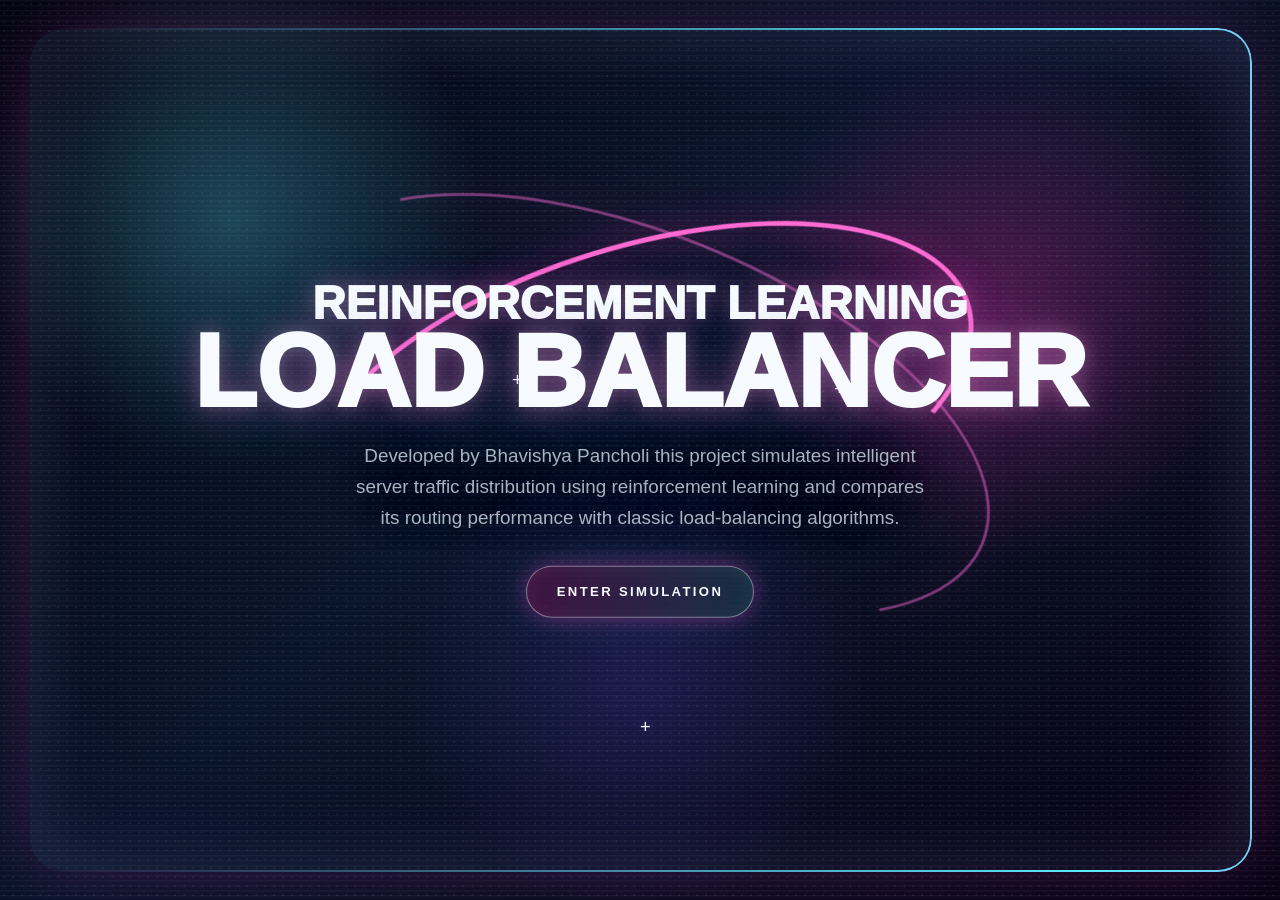
<file: public/index.html>
<!doctype html>
<html lang="en">

<head>
  <meta charset="utf-8">
  <meta name="viewport" content="width=1280, initial-scale=1">
  <title>Reinforcement Learning Load Balancer</title>
  <link rel="stylesheet" href="/static/styles.css">
</head>

<body>
  <!-- Intro page: fixed landing screen shown before the simulation console. -->
  <main class="intro-page">
    <section class="intro-hero" aria-label="Reinforcement Learning Load Balancer introduction">
      <div class="grain-layer"></div>
      <div class="scan-layer"></div>

      <div class="crosshair crosshair-one">+</div>
      <div class="crosshair crosshair-two">+</div>
      <div class="crosshair crosshair-three">+</div>

      <div class="orbit orbit-one"></div>
      <div class="orbit orbit-two"></div>

      <section class="intro-copy">
        <h1>
          <span class="title-line title-line-small">Reinforcement Learning</span>
          <span class="title-line title-line-large">Load Balancer</span>
        </h1>
        <p class="intro-text">
          Developed by Bhavishya Pancholi this project simulates intelligent server traffic distribution using
          reinforcement
          learning and compares its routing performance with classic load-balancing algorithms.
        </p>
        <button class="enter-button" type="button">Enter Simulation</button>
      </section>
    </section>
  </main>

  <!-- Simulation page: hidden until the user clicks Enter Simulation. -->
  <section id="simulationPage" class="simulation-page hidden" aria-label="Load balancer simulation interface">
    <div class="sim-shell">
      <header class="sim-header">
        <div>
          <span class="sim-eyebrow">Simulation Control</span>
          <h2>Algorithm Performance Console</h2>
        </div>
        <button id="runSimulationButton" class="run-button" type="button">Run Simulation</button>
      </header>

      <section class="control-strip">
        <div class="seed-control">
          <label for="seedSlider">Traffic Seed</label>
          <div class="range-row">
            <input id="seedSlider" type="range" min="0" max="999" value="42">
            <output id="seedValue">42</output>
          </div>
        </div>

        <div id="serverControlGrid" class="server-control-grid"></div>
      </section>

      <section id="resultInsight" class="result-insight">
        Configure traffic and server timing, then run a simulation.
      </section>

      <section id="metricsGrid" class="metrics-grid"></section>

      <section class="load-section">
        <div class="section-heading">
          <span>Server Traffic Distribution</span>
          <strong>Requests routed per algorithm</strong>
        </div>
        <div id="serverLoadGrid" class="server-load-grid"></div>
      </section>

      <section class="decision-section">
        <div class="section-heading">
          <span>Decision Trace</span>
          <strong>Request-by-request routing</strong>
        </div>
        <div id="decisionTabs" class="decision-tabs"></div>
        <div class="decision-table-wrap">
          <table class="decision-table">
            <thead>
              <tr>
                <th>Request</th>
                <th>Arrival</th>
                <th>Server</th>
                <th>Response Time</th>
                <th>Busy Till</th>
              </tr>
            </thead>
            <tbody id="decisionTableBody"></tbody>
          </table>
        </div>
      </section>
    </div>
  </section>

  <script src="/static/app.js"></script>
</body>

</html>
</file>
<file: static/styles.css>
/* Shared design tokens for the neon UI. */
:root {
  --bg: #030511;
  --white: #f7fbff;
  --muted: rgba(234, 246, 255, 0.72);
  --pink: #ff2fb8;
  --pink-hot: #ff6bd3;
  --cyan: #5deaff;
  --shadow-pink: rgba(255, 47, 184, 0.55);
  --shadow-cyan: rgba(93, 234, 255, 0.28);
}

* {
  box-sizing: border-box;
}

html,
body {
  min-height: 100%;
}

body {
  margin: 0;
  min-height: 100vh;
  overflow: hidden;
  color: var(--white);
  background: var(--bg);
  font-family: Inter, "Segoe UI", Arial, sans-serif;
  letter-spacing: 0;
}

button {
  font: inherit;
}

/* Intro page background and neon frame. */
.intro-page {
  min-height: 100vh;
  transition: opacity 500ms ease, transform 500ms ease, filter 500ms ease;
}

.intro-hero {
  position: relative;
  min-height: 100vh;
  overflow: hidden;
  isolation: isolate;
  background:
    radial-gradient(circle at 18% 24%, rgba(93, 234, 255, 0.26), transparent 20%),
    radial-gradient(circle at 78% 34%, rgba(255, 47, 184, 0.28), transparent 22%),
    radial-gradient(circle at 50% 76%, rgba(114, 79, 255, 0.18), transparent 25%),
    linear-gradient(135deg, #020511 0%, #08142a 44%, #070314 100%);
}

.intro-hero::before {
  content: "";
  position: absolute;
  inset: 28px;
  z-index: 4;
  border-radius: 34px;
  padding: 2px;
  background:
    linear-gradient(90deg, transparent, var(--cyan), var(--pink), transparent) border-box;
  background-size: 260% 260%;
  mask:
    linear-gradient(#000 0 0) content-box,
    linear-gradient(#000 0 0);
  mask-composite: exclude;
  pointer-events: none;
  animation: borderFlow 4.2s linear infinite;
}

.intro-hero::after {
  content: "";
  position: absolute;
  inset: 30px;
  z-index: 0;
  border-radius: 32px;
  box-shadow:
    inset 0 0 70px rgba(93, 234, 255, 0.1),
    inset 0 0 120px rgba(255, 47, 184, 0.08),
    0 0 70px rgba(255, 47, 184, 0.18);
  pointer-events: none;
}

.grain-layer,
.scan-layer {
  position: absolute;
  inset: 0;
  pointer-events: none;
}

.grain-layer {
  opacity: 0.28;
  background-image:
    radial-gradient(circle, rgba(255, 255, 255, 0.22) 1px, transparent 1px),
    radial-gradient(circle, rgba(255, 47, 184, 0.12) 1px, transparent 1px);
  background-size: 9px 9px, 17px 17px;
  mix-blend-mode: screen;
}

.scan-layer {
  opacity: 0.2;
  background: repeating-linear-gradient(to bottom,
      rgba(255, 255, 255, 0.18) 0,
      rgba(255, 255, 255, 0.18) 1px,
      transparent 2px,
      transparent 5px);
}

/* Small decorative marks on the intro page. */
.crosshair {
  position: absolute;
  z-index: 2;
  color: var(--white);
  font-size: 1.15rem;
  text-shadow: 0 0 12px var(--shadow-cyan);
}

.crosshair-one {
  left: 40%;
  top: 41%;
}

.crosshair-two {
  right: 34%;
  top: 42%;
}

.crosshair-three {
  left: 50%;
  bottom: 18%;
}

.orbit {
  position: absolute;
  z-index: 1;
  left: 50%;
  top: 45%;
  width: min(54vw, 720px);
  aspect-ratio: 2.15 / 1;
  border: 5px solid var(--pink-hot);
  border-left-color: transparent;
  border-bottom-color: transparent;
  border-radius: 50%;
  filter: drop-shadow(0 0 16px var(--shadow-pink)) drop-shadow(0 0 42px rgba(255, 47, 184, 0.42));
  transform: translate(-50%, -50%) rotate(-17deg);
  animation: slowSpin 10s ease-in-out infinite alternate;
}

.orbit-two {
  width: min(58vw, 780px);
  border-width: 3px;
  opacity: 0.46;
  transform: translate(-50%, -50%) rotate(22deg);
  animation: slowSpinTwo 12s ease-in-out infinite alternate;
}

/* Intro title, project description, and entry button. */
.intro-copy {
  position: absolute;
  z-index: 3;
  left: 50%;
  top: 50%;
  bottom: auto;
  width: min(1080px, calc(100vw - 88px));
  transform: translate(-50%, -50%);
  text-align: center;
  text-shadow: 0 0 30px rgba(0, 0, 0, 0.92);
}

h1 {
  margin: 0 auto;
  max-width: 1080px;
  color: var(--white);
  font-weight: 950;
  text-transform: uppercase;
  text-shadow:
    0 0 18px rgba(255, 255, 255, 0.2),
    0 0 36px rgba(255, 47, 184, 0.34),
    0 0 72px rgba(93, 234, 255, 0.16);
}

.title-line {
  display: block;
  white-space: nowrap;
}

.title-line-small {
  font-size: clamp(1.45rem, 3.6vw, 3.6rem);
  line-height: 0.9;
  margin-bottom: 0.08em;
}

.title-line-large {
  font-size: clamp(3.6rem, 8vw, 8.4rem);
  line-height: 0.86;
}

.intro-text {
  width: min(570px, 100%);
  margin: 24px auto 0;
  color: var(--muted);
  font-size: clamp(0.98rem, 1.5vw, 1.18rem);
  line-height: 1.65;
}

.enter-button {
  position: relative;
  min-height: 52px;
  margin-top: 32px;
  padding: 0 30px;
  border: 1px solid rgba(255, 255, 255, 0.42);
  border-radius: 999px;
  color: var(--white);
  background:
    linear-gradient(90deg, rgba(255, 47, 184, 0.22), rgba(93, 234, 255, 0.16)),
    rgba(6, 8, 24, 0.72);
  font-size: 0.82rem;
  font-weight: 900;
  letter-spacing: 0.18em;
  text-transform: uppercase;
  cursor: pointer;
  overflow: hidden;
  box-shadow:
    0 0 20px rgba(255, 47, 184, 0.32),
    0 0 42px rgba(93, 234, 255, 0.12),
    inset 0 0 18px rgba(255, 255, 255, 0.06);
  transition: transform 180ms ease, box-shadow 180ms ease, border-color 180ms ease;
}

.enter-button::before {
  content: "";
  position: absolute;
  inset: -2px;
  background: linear-gradient(90deg, transparent, rgba(255, 255, 255, 0.62), transparent);
  transform: translateX(-110%);
  animation: buttonSweep 2.8s linear infinite;
}

.enter-button:hover,
.enter-button:focus-visible {
  outline: none;
  transform: translateY(-2px);
  border-color: rgba(93, 234, 255, 0.75);
  box-shadow:
    0 0 26px rgba(255, 47, 184, 0.45),
    0 0 58px rgba(93, 234, 255, 0.22),
    inset 0 0 18px rgba(255, 255, 255, 0.08);
}

.hidden {
  display: none !important;
}

/* Visibility switch after the user enters the simulation screen. */
body.system-ready .orbit-one {
  animation: orbitPulse 2.4s ease-in-out infinite;
}

body.simulation-active {
  overflow: auto;
}

body.transitioning-to-sim .intro-page {
  opacity: 0;
  transform: scale(0.985);
  filter: blur(10px);
}

body.simulation-active .intro-page {
  display: none;
}

/* Simulation page layout and neon frame. */
.simulation-page {
  min-height: 100vh;
  padding: 28px;
  background:
    radial-gradient(circle at 16% 20%, rgba(93, 234, 255, 0.18), transparent 23%),
    radial-gradient(circle at 84% 12%, rgba(255, 47, 184, 0.16), transparent 26%),
    linear-gradient(135deg, #030511 0%, #071226 52%, #060313 100%);
}

.simulation-page.reveal {
  animation: simulationReveal 650ms ease both;
}

.sim-shell {
  position: relative;
  width: min(1440px, 100%);
  margin: 0 auto;
  padding: 2px;
}

.sim-shell::before {
  content: "";
  position: absolute;
  inset: 0;
  z-index: 0;
  border-radius: 30px;
  padding: 2px;
  background: linear-gradient(90deg, transparent, var(--cyan), var(--pink), transparent) border-box;
  background-size: 260% 260%;
  mask:
    linear-gradient(#000 0 0) content-box,
    linear-gradient(#000 0 0);
  mask-composite: exclude;
  pointer-events: none;
  animation: borderFlow 4.2s linear infinite;
}

.sim-shell>* {
  position: relative;
  z-index: 1;
}

/* Reusable glass panels used across the simulation console. */
.sim-header,
.control-strip,
.result-insight,
.metrics-grid,
.load-section,
.decision-section {
  border: 1px solid rgba(255, 255, 255, 0.1);
  background: rgba(5, 9, 24, 0.74);
  box-shadow:
    inset 0 0 24px rgba(93, 234, 255, 0.05),
    0 0 38px rgba(0, 0, 0, 0.28);
  backdrop-filter: blur(18px);
}

.sim-header {
  display: flex;
  align-items: center;
  justify-content: space-between;
  gap: 18px;
  padding: 22px;
  border-radius: 24px;
}

/* Shared small uppercase labels. */
.sim-eyebrow,
.section-heading span,
.seed-control label,
.server-control-title,
.metric-label {
  color: var(--cyan);
  font-size: 0.76rem;
  font-weight: 900;
  letter-spacing: 0.18em;
  text-transform: uppercase;
}

.sim-header h2 {
  margin: 8px 0 0;
  font-size: clamp(1.75rem, 4vw, 3.6rem);
  line-height: 0.95;
  text-transform: uppercase;
}

.run-button,
.decision-tab {
  min-height: 44px;
  border: 1px solid rgba(255, 255, 255, 0.18);
  border-radius: 999px;
  color: var(--white);
  background: linear-gradient(90deg, rgba(255, 47, 184, 0.22), rgba(93, 234, 255, 0.15));
  font-weight: 900;
  letter-spacing: 0.12em;
  text-transform: uppercase;
  cursor: pointer;
  box-shadow: 0 0 24px rgba(255, 47, 184, 0.18);
}

.run-button {
  padding: 0 24px;
}

.run-button:hover,
.run-button:focus-visible,
.decision-tab:hover,
.decision-tab:focus-visible,
.decision-tab.active {
  outline: none;
  border-color: rgba(93, 234, 255, 0.7);
  box-shadow: 0 0 28px rgba(93, 234, 255, 0.22), 0 0 36px rgba(255, 47, 184, 0.18);
}

.control-strip {
  display: grid;
  grid-template-columns: 280px 1fr;
  gap: 18px;
  margin-top: 18px;
  padding: 18px;
  border-radius: 24px;
}

/* Seed and server controls. */
.seed-control {
  display: grid;
  align-content: start;
  gap: 14px;
  padding: 16px;
  border-radius: 18px;
  background: rgba(255, 255, 255, 0.035);
}

.range-row {
  display: grid;
  grid-template-columns: 1fr 64px;
  gap: 12px;
  align-items: center;
}

input[type="range"] {
  width: 100%;
  accent-color: var(--pink-hot);
}

output,
output {
  min-height: 34px;
  display: grid;
  place-items: center;
  border-radius: 999px;
  color: var(--white);
  background: rgba(93, 234, 255, 0.09);
  border: 1px solid rgba(93, 234, 255, 0.2);
  font-weight: 800;
}

.server-control-grid {
  display: grid;
  grid-template-columns: repeat(3, minmax(0, 1fr));
  gap: 14px;
}

.server-control {
  padding: 16px;
  border-radius: 18px;
  background: rgba(255, 255, 255, 0.035);
  border: 1px solid rgba(255, 255, 255, 0.08);
}

.server-control.off {
  opacity: 0.58;
}

.server-control-head {
  display: flex;
  align-items: center;
  justify-content: space-between;
  gap: 10px;
  margin-bottom: 14px;
}

.active-toggle {
  display: inline-flex;
  align-items: center;
  gap: 8px;
  color: var(--muted);
  font-size: 0.82rem;
}

.server-slider {
  display: grid;
  gap: 8px;
  margin-top: 13px;
}

.server-slider label {
  display: flex;
  justify-content: space-between;
  gap: 12px;
  color: var(--muted);
  font-size: 0.86rem;
}

.result-insight {
  margin-top: 18px;
  padding: 16px 18px;
  border-radius: 20px;
  color: var(--white);
  line-height: 1.55;
}

/* Performance metrics. */
.result-insight.ppo-good {
  border-color: rgba(93, 234, 255, 0.38);
  box-shadow: inset 0 0 24px rgba(93, 234, 255, 0.08);
}

.result-insight.baseline-good {
  border-color: rgba(255, 47, 184, 0.32);
  box-shadow: inset 0 0 24px rgba(255, 47, 184, 0.08);
}

.metrics-grid {
  display: grid;
  grid-template-columns: repeat(3, minmax(0, 1fr));
  gap: 16px;
  margin-top: 18px;
  padding: 18px;
  border-radius: 24px;
}

.metric-card {
  padding: 18px;
  border-radius: 18px;
  background: rgba(255, 255, 255, 0.035);
  border: 1px solid rgba(255, 255, 255, 0.08);
}

.metric-card.best {
  border-color: rgba(93, 234, 255, 0.5);
  box-shadow: 0 0 28px rgba(93, 234, 255, 0.12);
}

.metric-name {
  font-weight: 950;
  text-transform: uppercase;
  letter-spacing: 0.08em;
}

.metric-values {
  display: grid;
  grid-template-columns: repeat(3, minmax(0, 1fr));
  gap: 10px;
  margin-top: 16px;
}

.metric-value {
  display: grid;
  gap: 5px;
}

.metric-value strong {
  font-size: 1.2rem;
}

/* Server traffic distribution and decision table. */
.load-section,
.decision-section {
  margin-top: 18px;
  padding: 18px;
  border-radius: 24px;
}

.section-heading {
  display: flex;
  align-items: end;
  justify-content: space-between;
  gap: 14px;
  margin-bottom: 16px;
}

.section-heading strong {
  font-size: 1.05rem;
  text-transform: uppercase;
}

.server-load-grid {
  display: grid;
  grid-template-columns: repeat(3, minmax(0, 1fr));
  gap: 16px;
}

.load-card {
  padding: 16px;
  border-radius: 18px;
  background: rgba(255, 255, 255, 0.035);
  border: 1px solid rgba(255, 255, 255, 0.08);
}

.load-card h3 {
  margin: 0 0 14px;
  font-size: 1rem;
}

.server-bar {
  display: grid;
  grid-template-columns: 28px 1fr 44px;
  gap: 10px;
  align-items: center;
  margin-top: 10px;
  color: var(--muted);
}

.bar-track {
  height: 9px;
  overflow: hidden;
  border-radius: 999px;
  background: rgba(255, 255, 255, 0.08);
}

.bar-fill {
  height: 100%;
  border-radius: inherit;
  background: linear-gradient(90deg, var(--pink), var(--cyan));
  box-shadow: 0 0 14px rgba(93, 234, 255, 0.2);
}

.decision-tabs {
  display: flex;
  flex-wrap: wrap;
  gap: 10px;
  margin-bottom: 14px;
}

.decision-tab {
  padding: 0 16px;
  font-size: 0.78rem;
}

.decision-table-wrap {
  max-height: 440px;
  overflow: auto;
  border-radius: 16px;
  border: 1px solid rgba(255, 255, 255, 0.08);
}

.decision-table {
  width: 100%;
  border-collapse: collapse;
  font-size: 0.9rem;
}

.decision-table th,
.decision-table td {
  padding: 12px 14px;
  border-bottom: 1px solid rgba(255, 255, 255, 0.06);
  text-align: left;
  white-space: nowrap;
}

.decision-table th {
  position: sticky;
  top: 0;
  color: var(--white);
  background: rgba(5, 9, 24, 0.96);
}

.decision-table td:nth-child(3) {
  color: var(--cyan);
  font-weight: 900;
}

/* Motion effects used by the neon frame, button sheen, and orbit lines. */
@keyframes orbitPulse {

  0%,
  100% {
    filter: drop-shadow(0 0 16px var(--shadow-pink)) drop-shadow(0 0 42px rgba(255, 47, 184, 0.42));
  }

  50% {
    filter: drop-shadow(0 0 24px var(--shadow-pink)) drop-shadow(0 0 68px rgba(255, 47, 184, 0.58));
  }
}

@keyframes borderFlow {
  0% {
    background-position: 0% 50%;
  }

  100% {
    background-position: 260% 50%;
  }
}

@keyframes slowSpin {
  0% {
    transform: translate(-50%, -50%) rotate(-18deg) scale(0.98);
  }

  100% {
    transform: translate(-50%, -50%) rotate(-10deg) scale(1.04);
  }
}

@keyframes slowSpinTwo {
  0% {
    transform: translate(-50%, -50%) rotate(21deg) scale(1.02);
  }

  100% {
    transform: translate(-50%, -50%) rotate(29deg) scale(0.98);
  }
}

@keyframes buttonSweep {
  0% {
    transform: translateX(-110%);
  }

  48%,
  100% {
    transform: translateX(110%);
  }
}

@keyframes simulationReveal {
  0% {
    opacity: 0;
    transform: translateY(18px) scale(0.985);
    filter: blur(10px);
  }

  100% {
    opacity: 1;
    transform: translateY(0) scale(1);
    filter: blur(0);
  }
}

@media (max-width: 900px) {
  body {
    overflow: auto;
  }

  .intro-hero {
    min-height: 100svh;
  }

  .orbit {
    left: 58%;
    top: 38%;
    width: 78vw;
  }

  .intro-copy {
    top: 50%;
  }
}

@media (max-width: 980px) {

  .control-strip,
  .metrics-grid,
  .server-load-grid,
  .server-control-grid {
    grid-template-columns: 1fr;
  }

  .sim-header,
  .section-heading {
    align-items: flex-start;
    flex-direction: column;
  }
}

@media (max-width: 560px) {
  .intro-copy {
    top: 27%;
  }

  h1 {
    max-width: 100%;
  }

  .title-line-small {
    font-size: clamp(1rem, 6.5vw, 2.2rem);
  }

  .title-line-large {
    font-size: clamp(2.25rem, 13vw, 4.3rem);
  }

  .intro-text {
    font-size: 0.95rem;
  }

  .crosshair,
  .orbit-two {
    display: none;
  }
}
</file>
